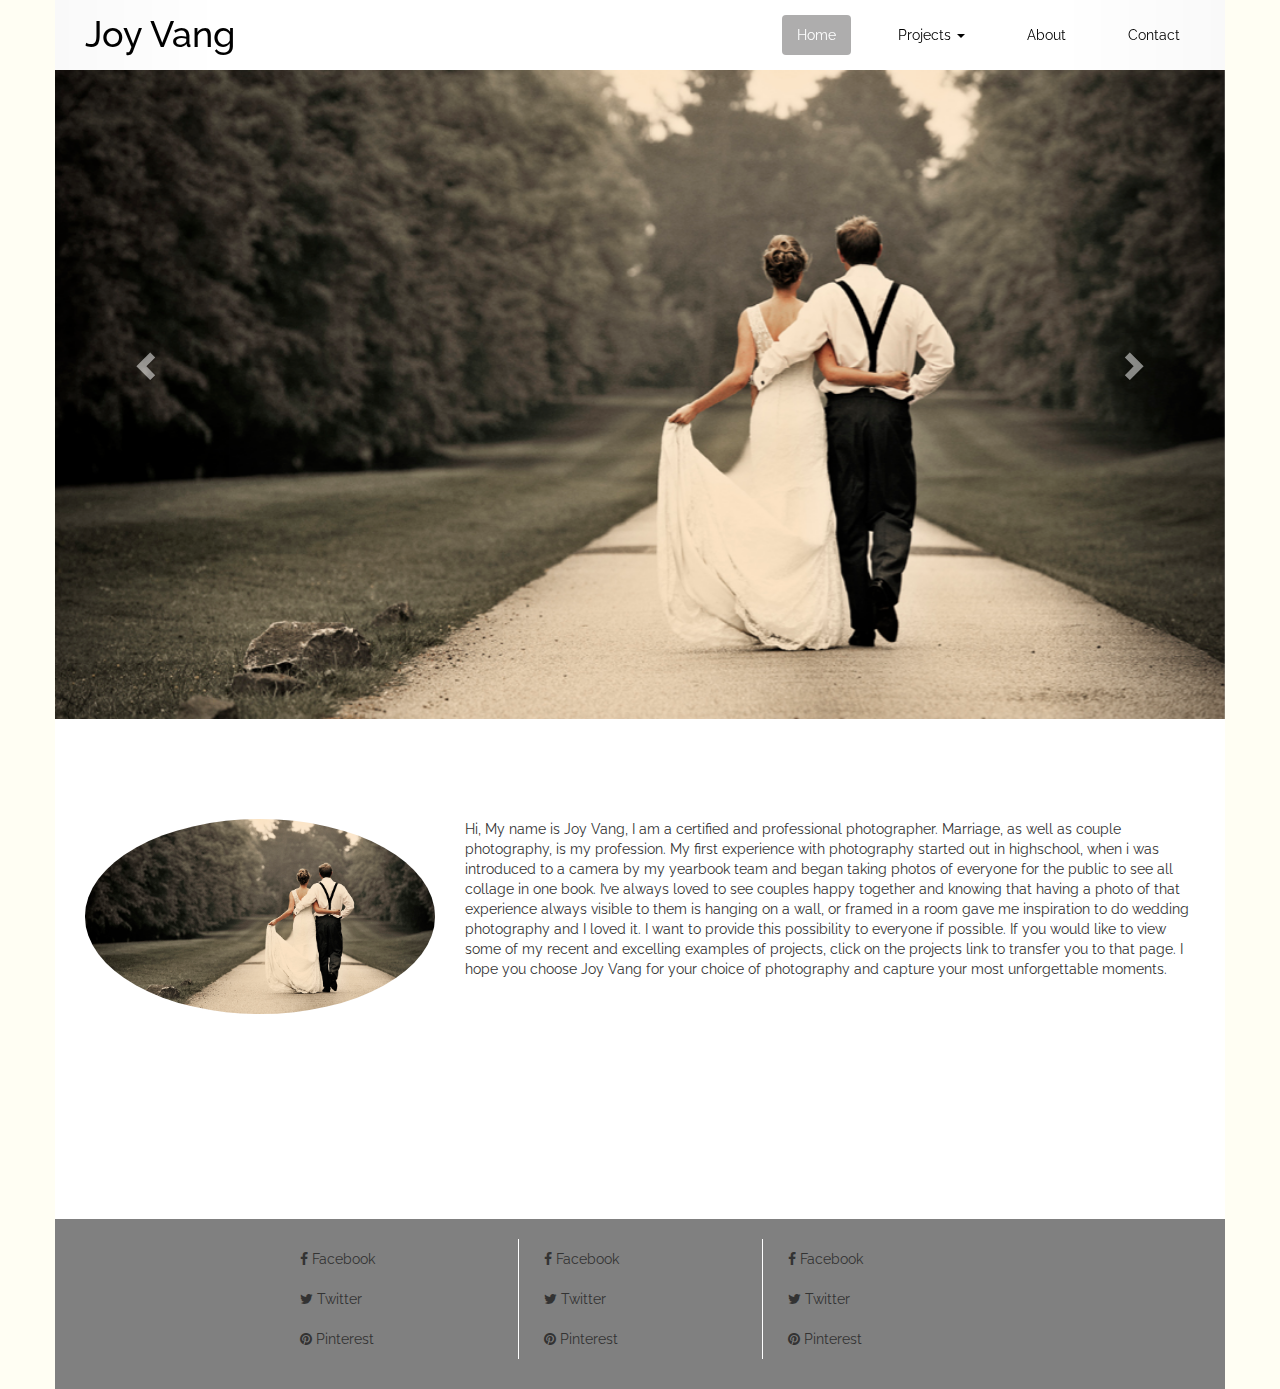
<file: whateveryouwant/index.html>
<!DOCTYPE html>
<html lang="en">
  <head>
    <meta charset="utf-8">
    <meta http-equiv="X-UA-Compatible" content="IE=edge">
    <meta name="viewport" content="width=device-width, initial-scale=1">
    <title>Joy Vang</title>
    <link rel="stylesheet" href="https://maxcdn.bootstrapcdn.com/font-awesome/4.5.0/css/font-awesome.min.css">
    <link href='https://fonts.googleapis.com/css?family=Raleway' rel='stylesheet' type='text/css'>
    
    <link href="css/bootstrap.min.css" rel="stylesheet">
    <link rel="stylesheet" href="css/home.css">


    
  </head>
  <body class="container">
        
        <nav class="col-sm-12">
            <a class="navbar-brand" href="index.html"><h1>Joy Vang</h1></a>
            <ul class="nav nav-pills">
                <li role="presentation" class="active"><a href="#">Home</a></li>
                <li role="presentation" class="dropdown">
                  <a class="dropdown-toggle" data-toggle="dropdown" href="#" role="button" aria-haspopup="true" aria-expanded="false">
                    Projects <span class="caret"></span>
                  </a>
                  <ul class="dropdown-menu">
                    <li>Wedding</li>
                    <li>Personal</li>
                    <li>Baby</li>
                  </ul>
                </li>
                <li role="presentation"><a href="#">About</a></li>
                <li role="presentation"><a href="#">Contact</a></li>
            </ul>
        </nav> 
        <header>
            <div id="carousel-example-generic" class="carousel slide" data-ride="carousel">
            <!-- Indicators -->
          
          
            <!-- Wrapper for slides -->
            <div class="carousel-inner" role="listbox">
              <div class="item active">
                <img src="img/photo1.jpg" alt="">
                <div class="carousel-caption">
          
                </div>
              </div>
              <div class="item">
                <img src="img/photo2.jpg" alt="">
                <div class="carousel-caption">
                </div>
              </div>
          
            </div>
          
            <!-- Controls -->
            <a class="left carousel-control" href="#carousel-example-generic" role="button" data-slide="prev">
              <span class="glyphicon glyphicon-chevron-left" aria-hidden="true"></span>
              <span class="sr-only">Previous</span>
            </a>
            <a class="right carousel-control" href="#carousel-example-generic" role="button" data-slide="next">
              <span class="glyphicon glyphicon-chevron-right" aria-hidden="true"></span>
              <span class="sr-only">Next</span>
            </a>
          </div> 
        </header>
        <section class="col-sm-12">
          <div class="col-sm-4">
            <img class="img-circle" src="img/photo1.jpg">
          </div>
          <div class="col-sm-8">
            <p>Hi, My name is Joy Vang, I am a certified and professional photographer. Marriage, as well as couple photography, is my profession. My first experience with photography started out in highschool, when i was introduced to a camera by my yearbook team and began taking photos of everyone for the public to see all collage in one book.  I’ve always loved to see couples happy together and knowing that having a photo of that experience always visible to them is hanging on a wall, or framed in a room gave me inspiration to do wedding photography and I loved it.  I want to provide this possibility to everyone if possible. If you would like to view some of my recent and excelling examples of projects, click on the projects link to transfer you to that page. I hope you choose Joy Vang for your choice of photography and capture your most unforgettable moments.</p>
          </div>
        </section>
        <footer class="col-sm-12">
            <div class="col-sm-8 col-sm-offset-2">
              <ul class="col-sm-4">
                <li><i class="fa fa-facebook" aria-hidden="true"></i> Facebook</li>
                <li><i class="fa fa-twitter" aria-hidden="true"></i> Twitter</li>
                <li><i class="fa fa-pinterest" aria-hidden="true"></i> Pinterest</li>
              </ul>
              <ul class="col-sm-4 border">
                <li><i class="fa fa-facebook" aria-hidden="true"></i> Facebook</li>
                <li><i class="fa fa-twitter" aria-hidden="true"></i> Twitter</li>
                <li><i class="fa fa-pinterest" aria-hidden="true"></i> Pinterest</li>
              </ul>
              <ul class="col-sm-4 border">
                <li><i class="fa fa-facebook" aria-hidden="true"></i> Facebook</li>
                <li><i class="fa fa-twitter" aria-hidden="true"></i> Twitter</li>
                <li><i class="fa fa-pinterest" aria-hidden="true"></i> Pinterest</li>
              </ul>
            </div>
        </footer>
    <script src="https://ajax.googleapis.com/ajax/libs/jquery/1.11.3/jquery.min.js"></script>
    <script src="js/bootstrap.min.js"></script>
  </body> 
</html>
</file>
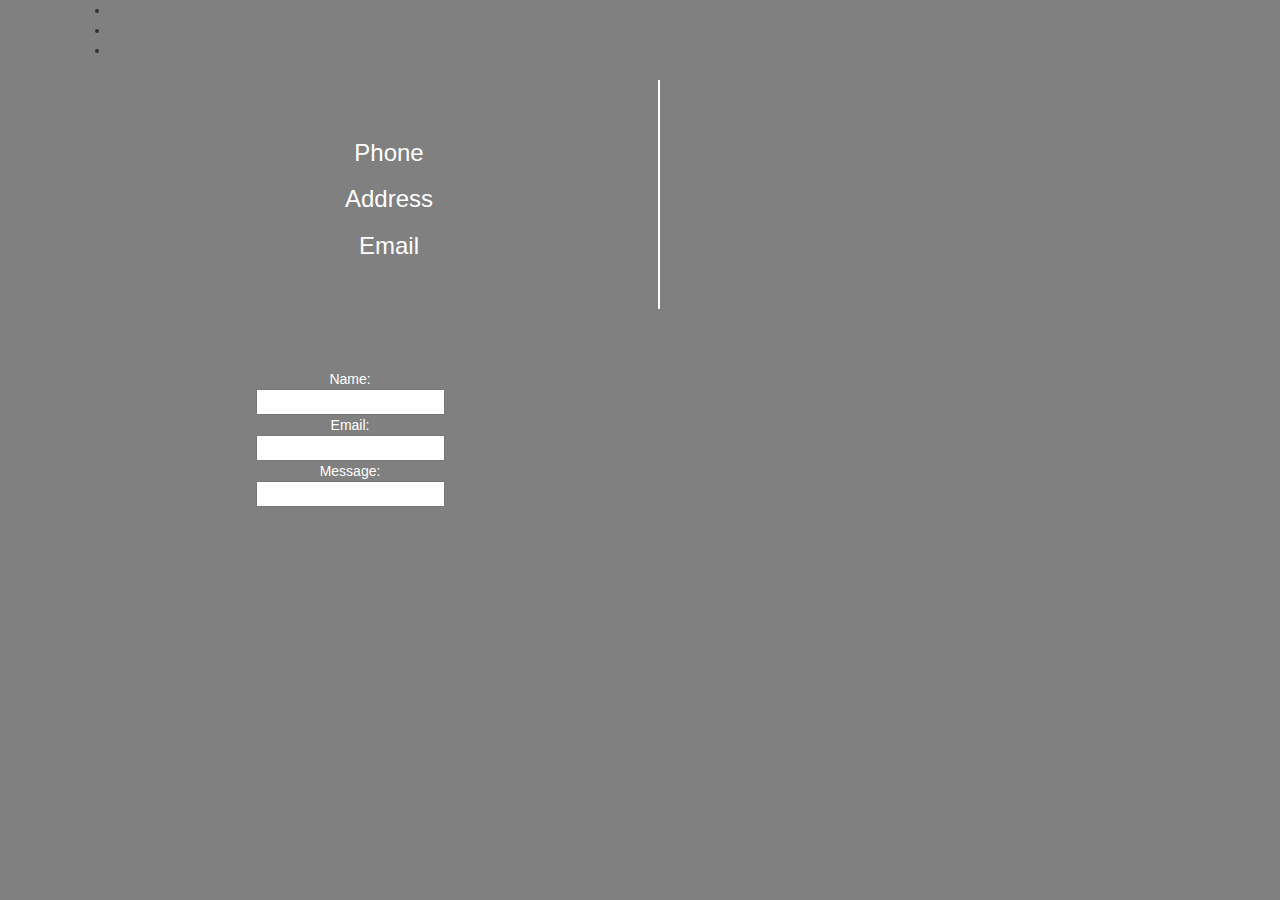
<file: whateveryouwant/contact.html>
<!DOCTYPE html>
<html lang="en">
  <head>
    <meta charset="utf-8">
    <meta http-equiv="X-UA-Compatible" content="IE=edge">
    <meta name="viewport" content="width=device-width, initial-scale=1">
    <title>Bootstrap 101 Template</title>
    <link rel="stylesheet" href="https://maxcdn.bootstrapcdn.com/font-awesome/4.5.0/css/font-awesome.min.css">
    <link href='https://fonts.googleapis.com/css?family=Raleway' rel='stylesheet' type='text/css'>
    
    <link href="css/bootstrap.min.css" rel="stylesheet">
    <link rel="stylesheet" href="css/contact.css">


    
  </head>
  <body class="container">
          <header>
            <nav>
              <ul>
                <li></li>
                <li></li>
                <li></li>
              </ul>
            </nav>
            
            
          </header>
          <section id="content" class="clearfix" >
            <ul>
            <li>
              <h3>Phone</h3>
              <h3>Address</h3>
              <h3>Email</h3>
              </li>
            <li>
              <from>
                Name:<br> 
                <input type="text" name="name"/><br>
                Email:<br>
                <input type="text" name="email"/><br>
                Message:<br>
                <input type="text" name="Message"/><br>
                
                
                
              </from>
            </li>
            </ul>
            </section>
          
          
    
          
      
      
    <script src="https://ajax.googleapis.com/ajax/libs/jquery/1.11.3/jquery.min.js"></script>
    <script src="js/bootstrap.min.js"></script>
  </body>
</html>
</file>
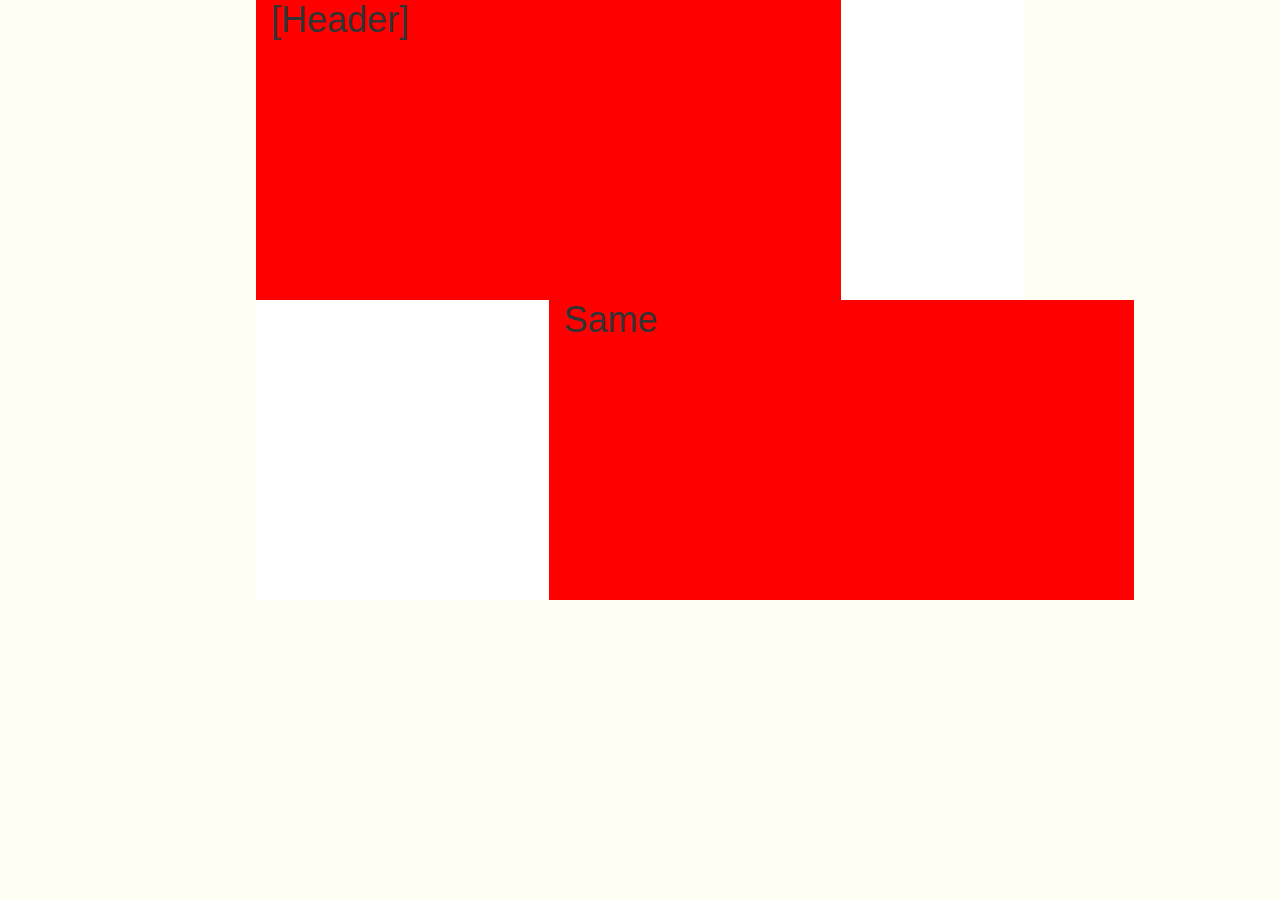
<file: whateveryouwant/thing.html>
<!DOCTYPE html>
<html lang="en">
<head>
  <meta charset="UTF-8">
  <title>Document</title>
  <link rel="stylesheet" href="https://maxcdn.bootstrapcdn.com/font-awesome/4.6.1/css/font-awesome.min.css">
  <link href="css/bootstrap.min.css" rel="stylesheet">
  <link rel="stylesheet" href="css/design.css">

</head>
<body>
  <div class="container">
    <div class="row">

    <div class="col-md-6 col-sm-12 test">
      <h1>[Header]</h1>
    </div>

  </div>
    <div class="row">
      <div class="col-md-6 col-md-offset-3 test">
        <h1>Same</h1>
      </div>
    </div>

  </div>
</body>
</html>
</file>
<file: whateveryouwant/css/home.css>
*{
    font-family: 'Raleway', sans-serif;
}
html{
    background-color:#FFFEF3;
}
body{
    padding:0 !important;
    margin:0;
}
h1,h2,h3,h4,h5,h6{
    margin:0;
}
ul ol{
    margin:0;
    padding: 0;
}
a{
    text-decoration: none;
}

section img{
    width: 100%;
}
section{
    margin-top: 100px;
    height: 400px;
}
/*Header*/


#info div p{
    font-size: 20px;
}
nav h1{
    float:left;
}
nav a{
    text-decoration:none;
    color:inherit;    
}
nav a:hover{
    color:grey;
}
nav{
    z-index: 1;
    width: 60%;
    position: fixed;
    color: black;
    background-color: rgba(255 , 255 , 255 , 0.9);
}
nav ul{
    float:right;
}
nav li {
    padding:15px;
    display: inline;  
    list-style: none;
    text-decoration: none;
}
/*Header*/
header img{
    width: 100%
}

h1{
    display: inline;
}
/*footer*/
.border{
    border-left: solid 1px white;
}

footer{
    background-color: grey;
    padding: 20px;
}
footer li{
    text-decoration: none;
    list-style:none;
    padding: 10px;
}
footer ul{
    padding-left: 200px;
}
.active a{
   background-color: hsla(350, 1%, 50%, 0.64) !important;
}
</file>
<file: whateveryouwant/css/contact.css>
body{
    background-color:gray;
}
    


#content ul{
    display:inline;
    width: 80%;
}

#content li{
    
    margin:auto;
    color:white;
 display:inline-table;
 width: calc(100%/ 2 - 30px );
    margin:10px;
    padding:40px;
    text-align:center;
    
}
#content li:nth-child(1){
    border-right: 2px solid white;
}
.clearfix before,
.clearfix after::{
    content:" ";
    display:block;
    clear:both;
    margin:0;
}
</file>
<file: whateveryouwant/css/design.css>
*{
    font-family: 'Raleway', sans-serif;
}
html{
    background-color:#FFFEF3;
}
body{
    padding: 0;
    margin: 0 20vw;
}
h1,h2,h3,h4,h5,h6{
    margin:0;
}
ul ol{
    margin:0;
    padding: 0;
}
a{
    text-decoration: none;
}



/*Header*/


#info div p{
    font-size: 20px;
}
nav h1{
    float:left;
}
nav a{
    text-decoration:none;
    color:inherit;    
}
nav a:hover{
    color:grey;
}
nav{
    z-index: 1;
    width: 60%;
    position: fixed;
    color: black;
    background-color: rgba(255 , 255 , 255 , 0.9);
}
nav ul{
    float:right;
}
nav li {
    padding:15px;
    display: inline;  
    list-style: none;
    text-decoration: none;
}
nav li .drop{
    position:relative;
    
}
.drop:hover ul{
    display:block;
}
.drop ul {
    padding-left:10px; 
    position:absolute;
    top: 100%;
    right: 185px;
    width: 125px;
    background-color: rgba(255, 255, 255, 0.9);
    display:none;
}    
.drop li{
    display:block;
}
/*Header*/

/*Footer*/
footer{
    margin: 0px auto;
    padding: 0;
    float:left;
    width:100%;
    padding-top: 50px;
    background-color: #ccccb3;
}
footer li{
    display: inline-table;
    margin: 0 auto; 
    text-align:center;
    padding-top: 0;
}
footer ul{
    padding: 0 auto;
    text-align: center;
    list-style:none;
    margin: 0 ;
    padding: 0;
    padding-bottom: 10px;
}

footer ul i.fa{
    width: 20px;
    height:20px;
    text-align:center;
    font-size: 110%;
    padding: 0;
    /*margin-right: -5px;*/
}
footer ul span {
    display: inline-block;
}
footer ul a{
    text-decoration:none;
    text-align:center;
    color: black;
    padding: 10px;
    margin: 0;
    
}
footer p{
    text-align:center;
    padding-top: 20px;
    margin: 0;
}


/*Header*/

.clearfix::before,
.clearfix::after{
    content: "";
    display:block;
    margin: 0;
    clear:both;
}


/*Info*/
    



#info div {
    padding: 50px 10px;
    
}   
#info p{
margin:0;
}
/*Showcase*/
#showcase img{
    width:calc(100% / 3);
    float:left;
    
}

/* Slideshow */

#slideshow {
    background-color: rgb(255, 255, 255 ,1);
    padding: 0;
}

.slideshow {
    position: relative;
    display: block;
    overflow: hidden;
}
.show {
    transition: opacity 2s;
    opacity:1;
    position: relative;
    
}

figure {
    transition: opacity 2s;
    opacity: 0;
    position: absolute;
    margin: 0;
}
h1{
    display: inline;
}
.next, .prev {
    color: #fff;
    position: absolute;
    background: rgba(0,0,0, .6);
    top: 50%;
    z-index: 1;
    font-size: 2em;
    margin-top: -.75em;
    opacity: .3;
    user-select: none;
}

.next:hover, .prev:hover {
    cursor: pointer;
    opacity: 1;
}

.next {
    right: 0;
    padding: 10px 5px 15px 10px;
    border-top-left-radius: 3px;
    border-bottom-left-radius: 3px;
}
.test{
    background-color:red;
    height: 300px;
}
.prev {
    left: 0;
    padding: 10px 10px 15px 5px;
    border-top-right-radius: 3px;
    border-bottom-right-radius: 3px;
}
    
.active a{
   background-color: hsla(350, 1%, 50%, 0.64) !important;
}
</file>
